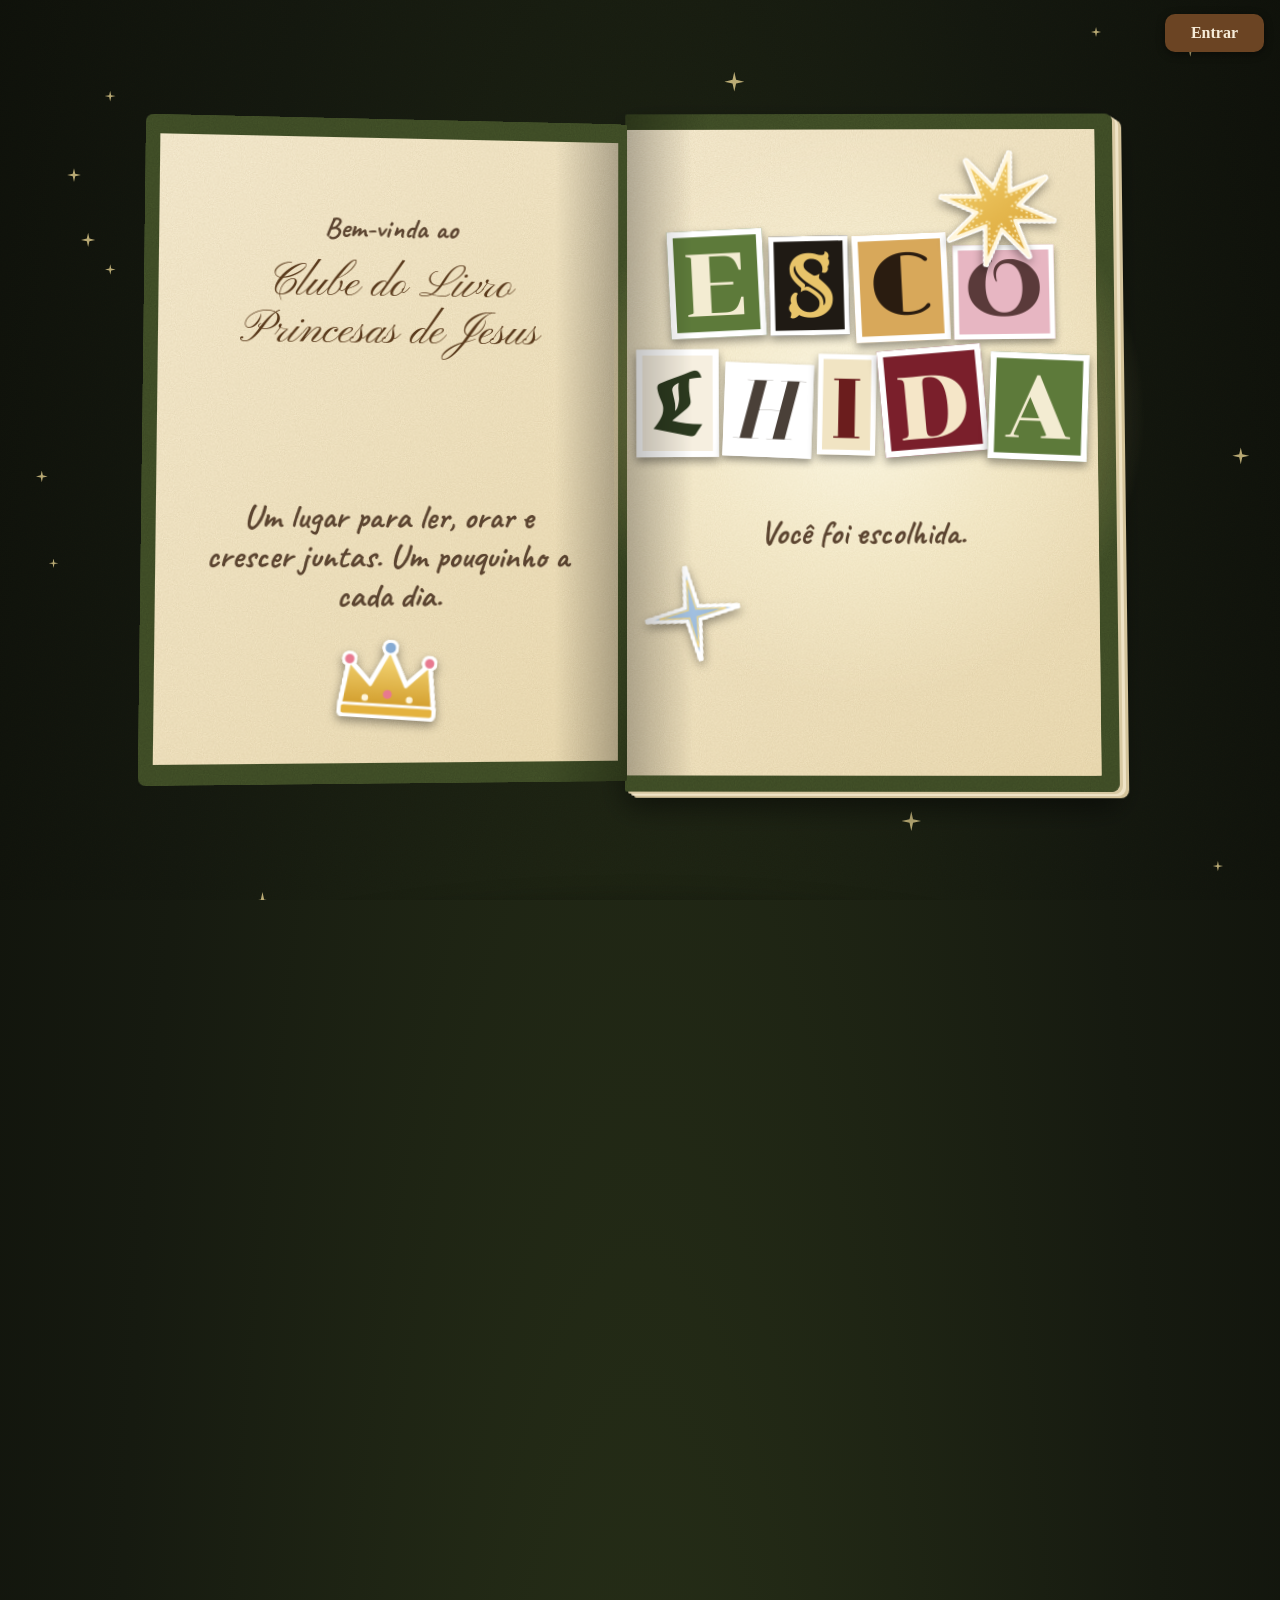
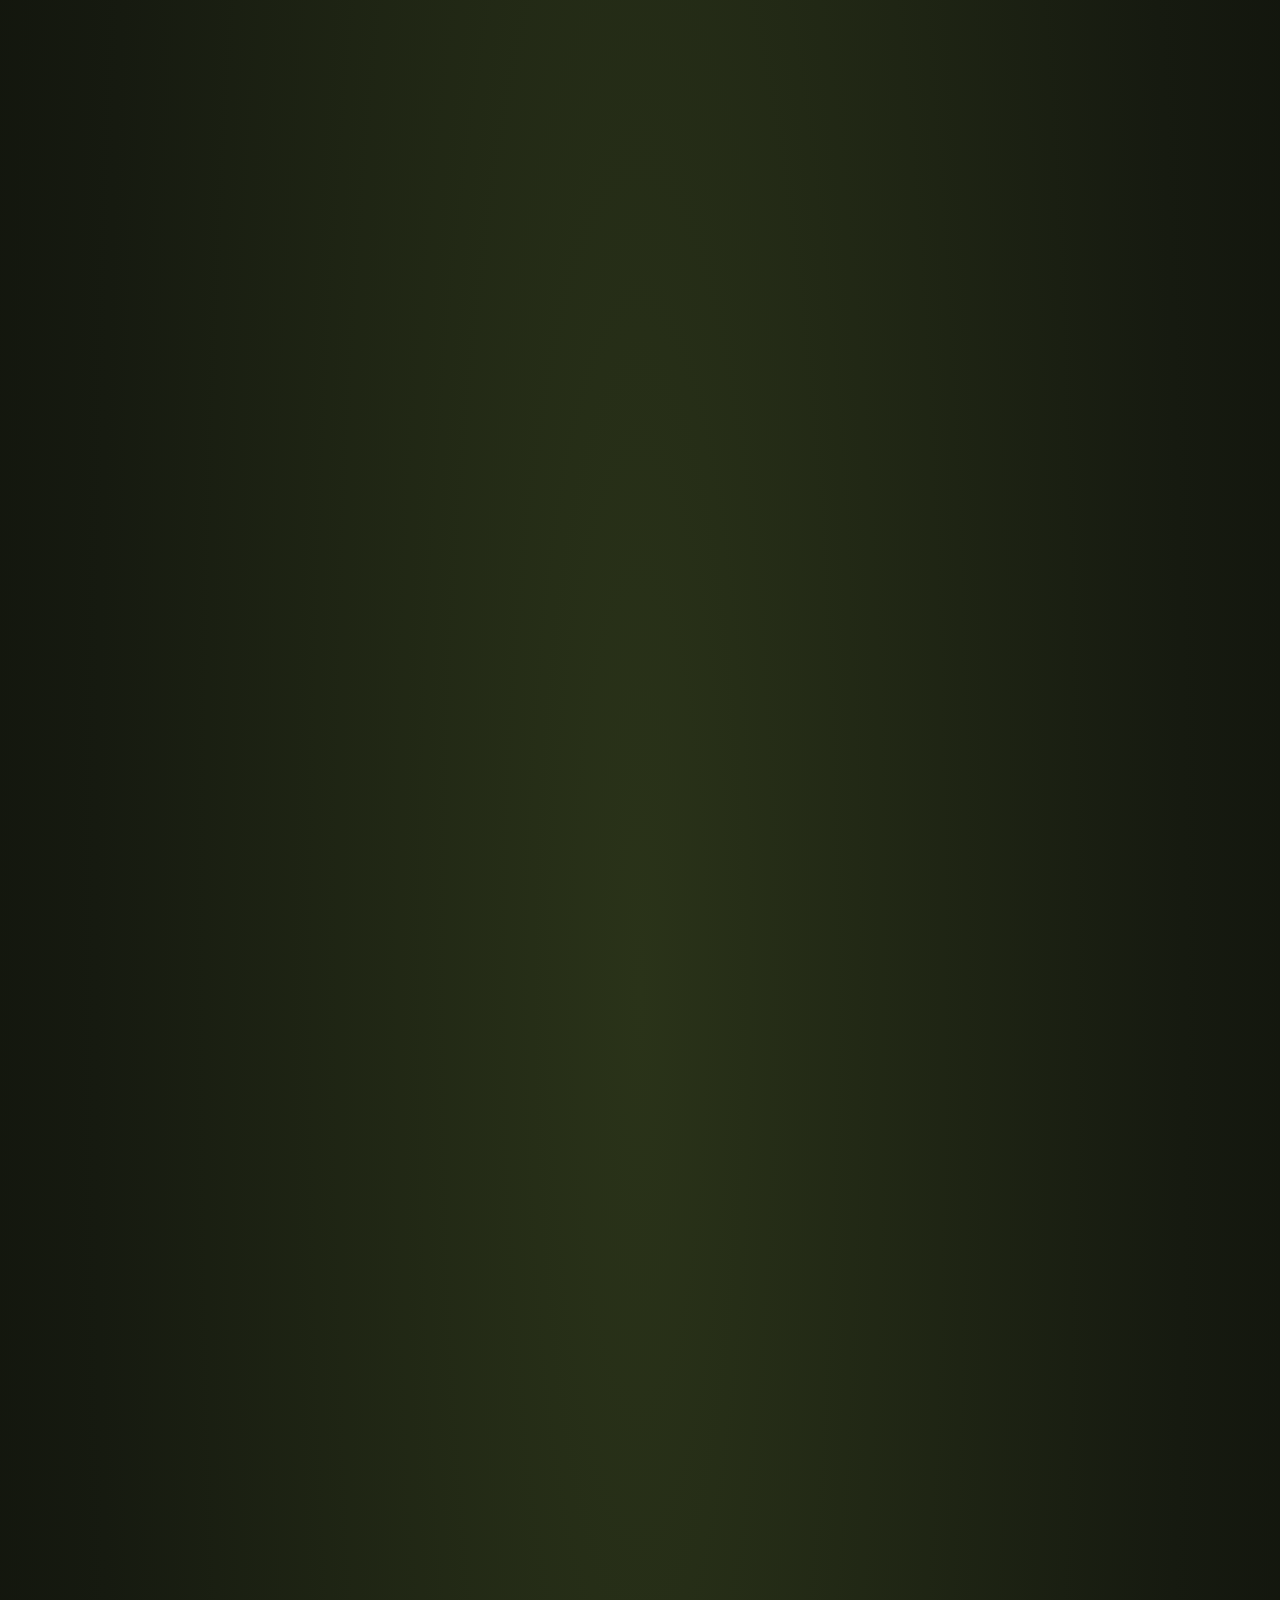
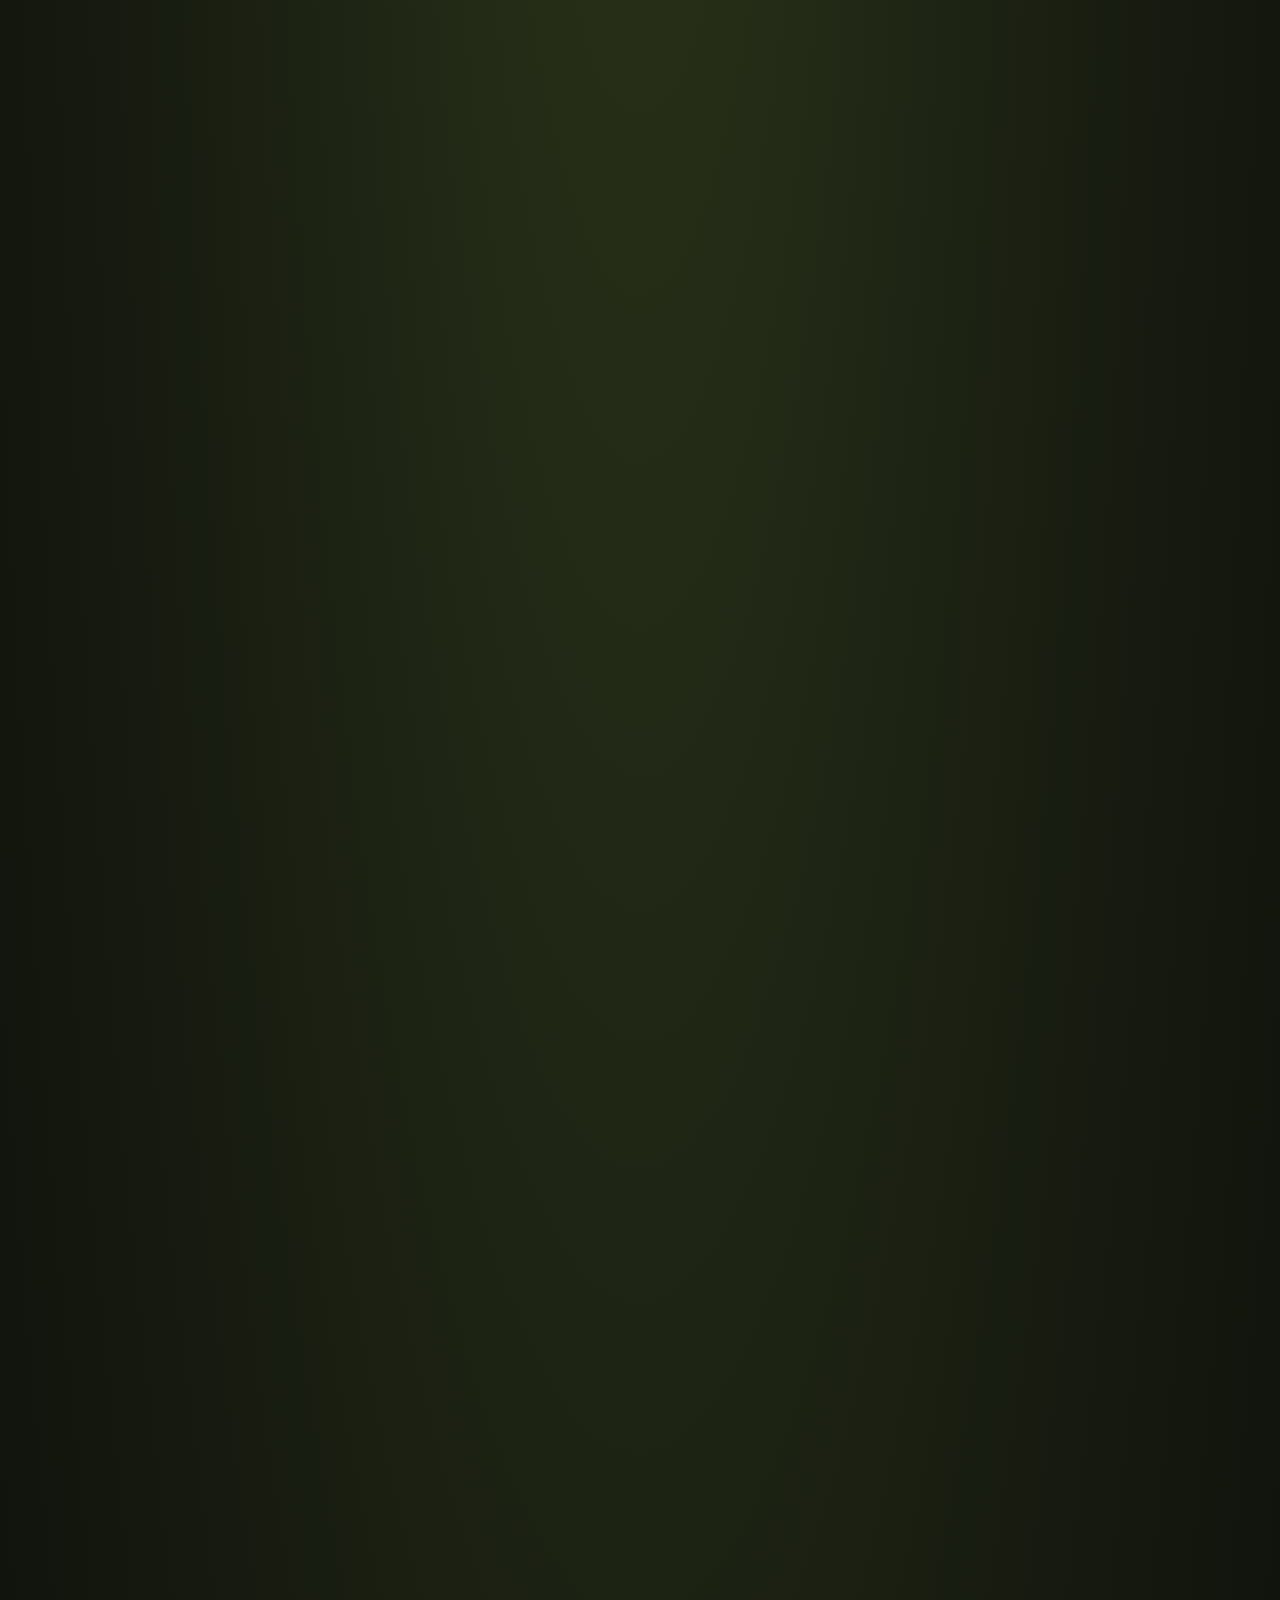
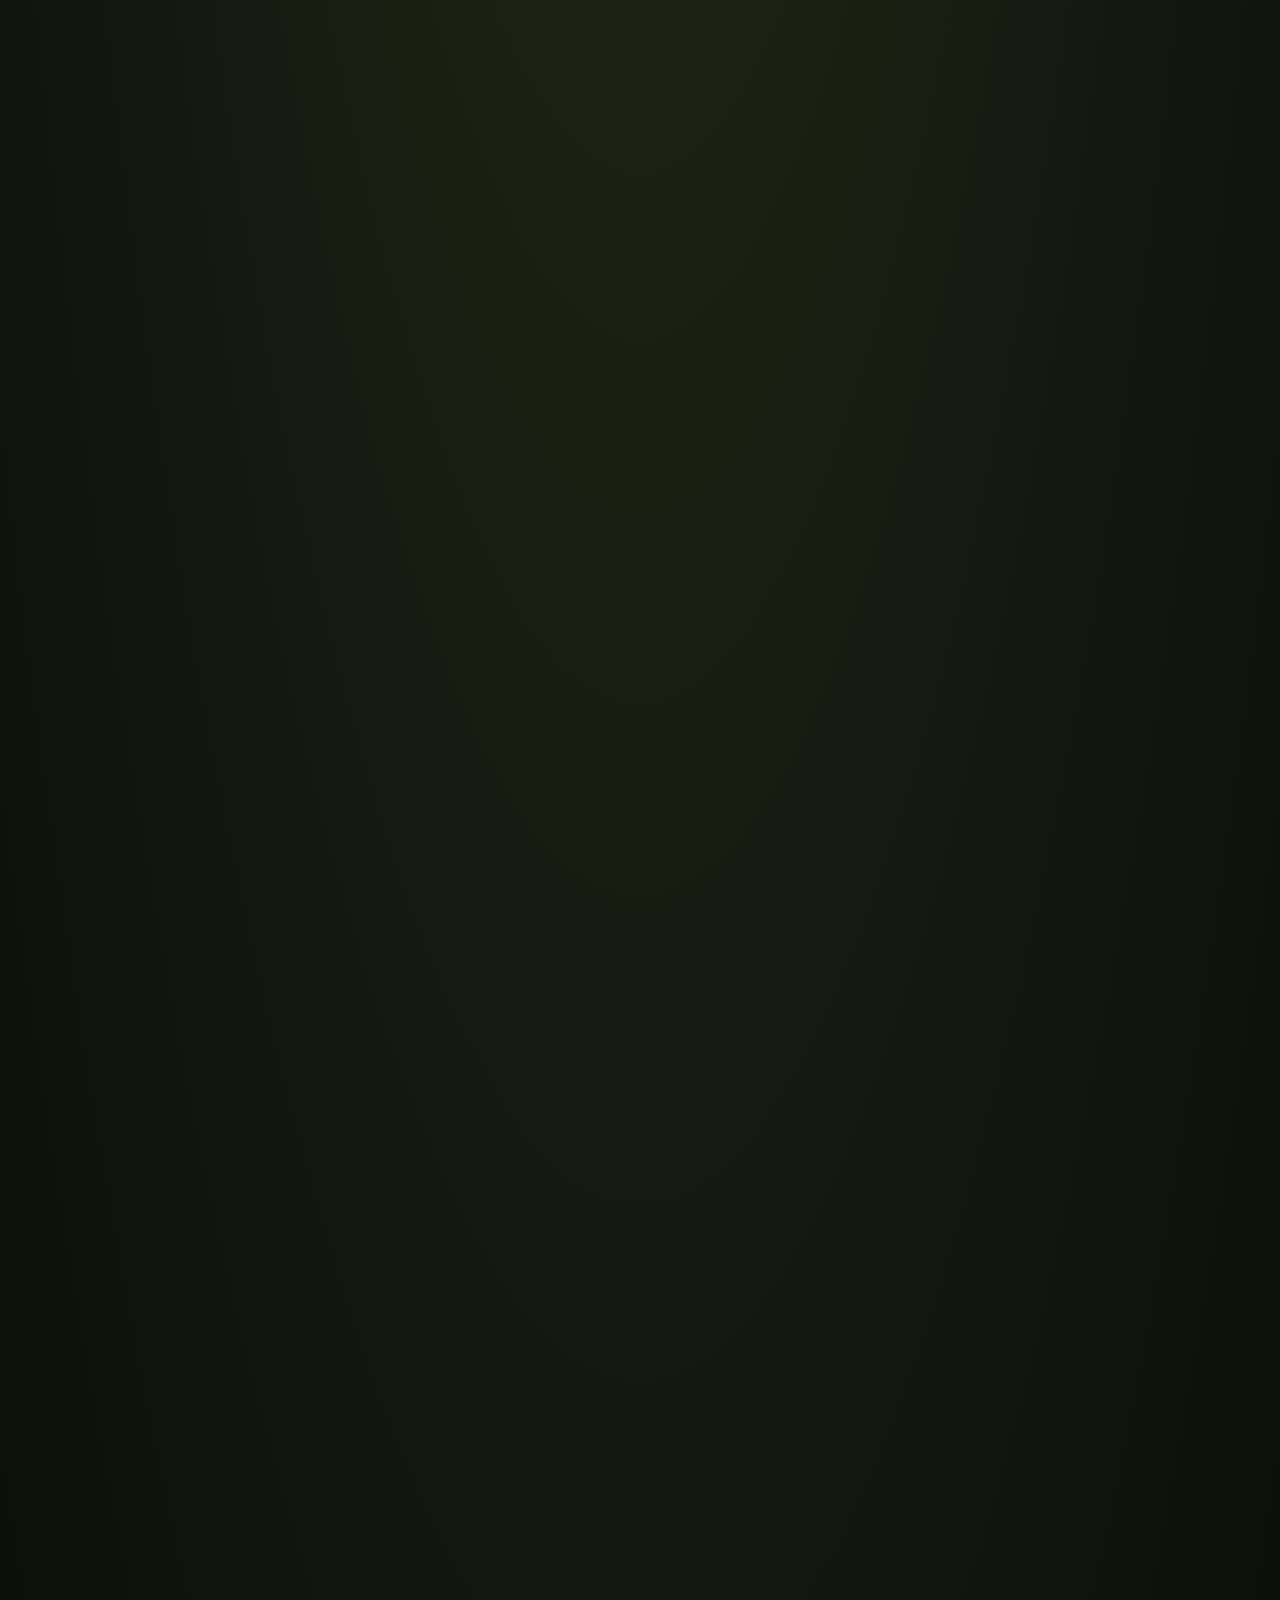
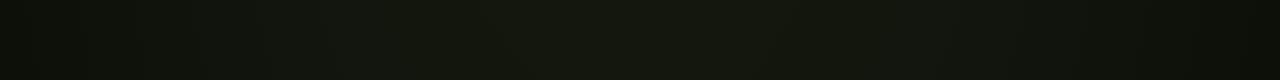
<file: index.html>
<!doctype html>
<html lang="pt-BR">
<head>
<meta charset="utf-8">
<meta name="viewport" content="width=device-width, initial-scale=1">
<title>Clube do Livro Princesas de Jesus</title>
<meta name="description" content="Um clube do livro para meninas ler, orar e crescer juntas. Venha participar.">
<meta name="theme-color" content="#161a10">
<link rel="preconnect" href="https://fonts.googleapis.com">
<link rel="preconnect" href="https://fonts.gstatic.com" crossorigin>
<link href="https://fonts.googleapis.com/css2?family=Abril+Fatface&family=Bodoni+Moda:ital,wght@1,700&family=Caveat:wght@500;700&family=Chonburi&family=Cinzel+Decorative:wght@900&family=Limelight&family=Playfair+Display:wght@900&family=Pinyon+Script&family=Rye&family=UnifrakturCook:wght@700&display=swap" rel="stylesheet">
<link rel="icon" href="data:image/svg+xml,%3Csvg xmlns=%27http://www.w3.org/2000/svg%27 viewBox=%270 0 100 100%27%3E%3Ctext y=%27.9em%27 font-size=%2790%27%3E%F0%9F%93%96%3C/text%3E%3C/svg%3E">
<link rel="stylesheet" href="landing.css">
</head>
<body>
<a class="login" href="app.html">Entrar</a>

<main>
  <div class="scroller" id="scroller">
    <div class="stage" id="stage">
      <div class="sparkfield" id="sparkfield" aria-hidden="true"></div>
      <div class="scene">
        <div class="shadow" aria-hidden="true"></div>

        <div class="flyers" id="flyers" aria-hidden="true"></div>

        <div class="book" id="book">
          <!-- contracapa / última página -->
          <div class="base">
            <div class="board"></div>
            <div class="paper right pg" data-spread="3">
              <div class="halo"></div>
              <div class="stk" style="left:30%;top:6%;width:40%;--r:-6deg;--d:.1s" data-art="crown"></div>
              <h2 class="script big" style="top:30%">Seu lugar já está guardado</h2>
              <p class="hand" style="top:52%">Leia um pouquinho por dia, anote o que Deus falar ao seu coração e caminhe com outras meninas.</p>
              <div class="stk" style="left:3%;top:79%;width:17%;--r:-8deg;--d:.35s" data-art="orchid"></div>
              <div class="stk" style="left:74%;top:72%;width:19%;--r:6deg;--d:.5s" data-art="lamb"></div>
              <i class="spark" style="left:80%;top:20%"></i><i class="spark" style="left:16%;top:30%;--t:1.3s"></i>
            </div>
          </div>

          <!-- folha 2: frente = Jesus abraçando | verso = Como funciona -->
          <div class="leaf" data-leaf="2">
            <div class="face front paper right pg" data-spread="2">
              <div class="halo big"></div>
              <div class="stk hug" style="left:8%;top:9%;width:84%;--r:-1deg;--d:.05s" data-art="hug"></div>
              <p class="hand" style="top:84%">Ele te abraça, filha.</p>
              <i class="spark" style="left:10%;top:12%"></i><i class="spark" style="left:86%;top:20%;--t:1.5s"></i><i class="spark" style="left:78%;top:60%;--t:2.1s"></i>
            </div>
            <div class="face back paper left pg" data-spread="3">
              <h2 class="script" style="top:7%">Como funciona</h2>
              <ol class="steps">
                <li><b>1</b><span>Leia suas páginas do dia. O cronograma é gerado sozinho.</span></li>
                <li><b>2</b><span>Responda as 3 perguntas: o que me marcou, o que aprendi, pelo que quero orar.</span></li>
                <li><b>3</b><span>Marque o check e veja o clube avançar junto com você.</span></li>
              </ol>
              <div class="stk" style="left:66%;top:78%;width:26%;--r:8deg;--d:.4s" data-art="starGold"></div>
            </div>
          </div>

          <!-- folha 1: frente = Escolhida | verso = Filha amada -->
          <div class="leaf" data-leaf="1">
            <div class="face front paper right pg" data-spread="1">
              <div class="halo"></div>
              <div class="ransom" data-ransom="ESCO|LHIDA" style="top:15%" aria-hidden="true"></div>
              <p class="hand" style="top:60%">Você foi escolhida.</p>
              <div class="stk" style="left:66%;top:3%;width:26%;--r:12deg;--d:.7s" data-art="starGold"></div>
              <div class="stk" style="left:4%;top:68%;width:20%;--r:-10deg;--d:.8s" data-art="starBlue"></div>
              <i class="spark" style="left:12%;top:8%"></i><i class="spark" style="left:90%;top:50%;--t:1.7s"></i><i class="spark" style="left:48%;top:86%;--t:2.4s"></i>
            </div>
            <div class="face back paper left pg" data-spread="2">
              <div class="halo"></div>
              <div class="ransom" data-ransom="FILHA|AMADA" style="top:15%" aria-hidden="true"></div>
              <p class="hand" style="top:60%">Amada desde sempre.</p>
              <div class="stk" style="left:36%;top:70%;width:26%;--r:-6deg;--d:.7s" data-art="heart"></div>
              <div class="stk" style="left:68%;top:73%;width:17%;--r:7deg;--d:.9s" data-art="fairy"></div>
              <i class="spark" style="left:10%;top:10%;--t:1.2s"></i><i class="spark" style="left:88%;top:12%;--t:1.9s"></i>
            </div>
          </div>

          <!-- folha 0: frente = capa | verso = guarda -->
          <div class="leaf" data-leaf="0">
            <div class="face front cover">
              <div class="velvet"></div>
              <div class="frame" id="frame"></div>
              <div class="stk c" style="left:5%;top:5%;width:40%;--r:-6deg" data-art="moon"></div>
              <div class="stk c" style="left:50%;top:3%;width:24%;--r:8deg" data-art="starGold"></div>
              <div class="stk c" style="left:24%;top:14%;width:36%;--r:4deg" data-art="starBlue"></div>
              <h1 class="covertitle">
                <span class="sr">Clube do Livro Princesas de Jesus</span>
                <span class="ransom" data-ransom="CLUBE" aria-hidden="true"></span>
                <span class="do" aria-hidden="true">do</span>
                <span class="ransom" data-ransom="LIVRO" aria-hidden="true"></span>
                <span class="sub" aria-hidden="true">Princesas de Jesus</span>
              </h1>
              <div class="stk c" style="left:70%;top:75%;width:24%;--r:6deg" data-art="orchid"></div>
              <div class="stk c" style="left:56%;top:77%;width:12%;--r:-8deg" data-art="fairy"></div>
              <div class="stk c" style="left:7%;top:72%;width:17%;--r:-5deg" data-art="lamb"></div>
              <i class="spark" style="left:30%;top:66%"></i><i class="spark" style="left:80%;top:30%;--t:1.6s"></i>
            </div>
            <div class="face back endpaper">
              <div class="paper left pg inset" data-spread="1">
                <p class="hand small" style="top:12%">Bem-vinda ao</p>
                <h2 class="script big" style="top:20%">Clube do Livro Princesas de Jesus</h2>
                <p class="hand" style="top:58%">Um lugar para ler, orar e crescer juntas. Um pouquinho a cada dia.</p>
                <div class="stk" style="left:38%;top:80%;width:24%;--r:4deg;--d:.5s" data-art="crown"></div>
              </div>
            </div>
          </div>
        </div>

      </div>

      <div class="scrollcue" id="scrollcue" aria-hidden="true">
        <svg class="cue-mouse" viewBox="0 0 32 52" fill="none" stroke="currentColor" stroke-width="2.2" stroke-linecap="round"><rect x="3" y="3" width="26" height="46" rx="13"/><line class="wheel" x1="16" y1="12" x2="16" y2="20"/></svg>
        <svg class="cue-swipe" viewBox="0 0 40 52" fill="none" stroke="currentColor" stroke-width="2.6" stroke-linecap="round" stroke-linejoin="round"><path class="c1" d="M8 8l12 12 12-12"/><path class="c2" d="M8 24l12 12 12-12"/></svg>
      </div>

      <a class="cta" id="cta" href="app.html">Venha Participar</a>
    </div>
  </div>
</main>
<noscript><p style="text-align:center;padding:2rem"><a href="app.html" style="color:#f1d889">Venha Participar</a></p></noscript>

<script type="module" src="landing.js"></script>
</body>
</html>
</file>
<file: landing.css>
:root{
  --ink:#3a2c1c; --paper:#f4e8cc; --paper-d:#e6d4aa; --gold:#e9c46a;
  --green:#46552a; --green-d:#2f3a1b; --bg:#12150d;
  --noise-soft:url("data:image/svg+xml;utf8,<svg xmlns='http://www.w3.org/2000/svg' width='220' height='220'><filter id='n'><feTurbulence type='fractalNoise' baseFrequency='.8' numOctaves='3' stitchTiles='stitch'/><feColorMatrix values='0 0 0 0 .35  0 0 0 0 .25  0 0 0 0 .1  0 0 0 .22 0'/></filter><rect width='100%' height='100%' filter='url(%23n)'/></svg>");
  --noise:url("data:image/svg+xml;utf8,<svg xmlns='http://www.w3.org/2000/svg' width='220' height='220'><filter id='n'><feTurbulence type='fractalNoise' baseFrequency='.8' numOctaves='3' stitchTiles='stitch'/><feColorMatrix values='0 0 0 0 0  0 0 0 0 0  0 0 0 0 0  0 0 0 .55 0'/></filter><rect width='100%' height='100%' filter='url(%23n)'/></svg>");
}
*{box-sizing:border-box}
html{background:var(--bg)}
body{margin:0;background:radial-gradient(ellipse at 50% 40%,#2a3319 0%,#161a10 60%,#0d0f09 100%);color:var(--paper);font-family:"Caveat",cursive;overflow-x:hidden}
.sr{position:absolute;width:1px;height:1px;overflow:hidden;clip:rect(0 0 0 0);white-space:nowrap}

.login{position:fixed;top:14px;right:16px;z-index:50;display:inline-block;padding:11px 26px;border-radius:10px;text-decoration:none;font:600 1rem/1 Georgia,"Times New Roman",serif;color:#f6ecd9;background:#6b4423;box-shadow:0 2px 8px #0006;transition:background .2s}
.login:hover{background:#7d5230}
.login:active{background:#5a3920}
.login:focus-visible{outline:2px solid #f6ecd9;outline-offset:3px}

/* ---------- palco ---------- */
.scroller{height:720vh;position:relative}
.stage{position:sticky;top:0;height:100vh;height:100svh;overflow:hidden}
.stage::before{content:"";position:absolute;inset:0;background:var(--noise);opacity:.18;mix-blend-mode:overlay;pointer-events:none}
.scene{position:absolute;inset:0;display:grid;place-items:center;perspective:2200px}

/* ---------- livro ---------- */
.book{
  --bw:min(44vw,52vh,520px); --ratio:1.38; --bh:calc(var(--bw)*var(--ratio)); --u:calc(var(--bw)/100);
  --o:0; --sc:1; --rx:8deg; --ry:-14deg;
  position:relative;width:var(--bw);height:var(--bh);transform-style:preserve-3d;
  transform:translateX(calc(var(--bw)*var(--o)*.5)) scale(var(--sc)) rotateX(var(--rx)) rotateY(var(--ry));
  will-change:transform;
}
@media (max-aspect-ratio:4/5){.book{--bw:46vw;--ratio:1.55}}
.shadow{position:absolute;left:50%;top:50%;width:calc(min(44vw,52vh,520px)*2.1);height:calc(min(44vw,52vh,520px)*.5);transform:translate(-50%,calc(min(44vw,52vh,520px)*.92));background:radial-gradient(closest-side,#000a,#0000);filter:blur(6px);pointer-events:none}
@media (max-aspect-ratio:4/5){.shadow{width:calc(46vw*2.1);height:calc(46vw*.5);transform:translate(-50%,calc(46vw*1.05))}}

.leaf,.base{position:absolute;inset:0;transform-origin:left center;transform-style:preserve-3d}
.base{transform:translateZ(0)}
.face,.face *{backface-visibility:hidden;-webkit-backface-visibility:hidden}
.face{position:absolute;inset:0}
.leaf.flipped .face.front,.leaf:not(.flipped) .face.back{visibility:hidden}
.face.back{transform:rotateY(180deg)}

/* tábua verde (contracapa) */
.board{position:absolute;inset:-1.6% -2.4% -1.6% -.4%;background:linear-gradient(100deg,var(--green-d),var(--green) 14%,var(--green));border-radius:2px 8px 8px 2px;box-shadow:3px 2px 0 #d8c9a3,6px 4px 0 #efe3c6,9px 6px 0 #d3c39b,0 14px 30px #0008}
.board::after{content:"";position:absolute;inset:0;background:var(--noise);opacity:.35;mix-blend-mode:multiply;border-radius:inherit}

/* papel */
.paper{font-size:calc(var(--u)*5)}
.paper::before{content:"";position:absolute;inset:0;background:var(--noise-soft),linear-gradient(135deg,#faf0d6,#f0e0b8)}
.paper.right{margin:1.2% 1.4% 1.2% 0;inset:0;border-radius:0 3px 3px 0}
.paper.left{margin:1.2% 0 1.2% 1.4%;border-radius:3px 0 0 3px}
.paper.right::after{content:"";position:absolute;inset:0;background:linear-gradient(90deg,#0004,#0000 14%),linear-gradient(0deg,#0000,#0000);pointer-events:none}
.paper.left::after{content:"";position:absolute;inset:0;background:linear-gradient(270deg,#0004,#0000 14%);pointer-events:none}
.paper>*{position:absolute}
.base>.paper{position:absolute;margin:1.2% 2.4% 1.2% 0}
.endpaper{background:linear-gradient(280deg,var(--green-d),var(--green) 14%,var(--green));border-radius:8px 2px 2px 8px}
.endpaper::before{content:"";position:absolute;inset:0;background:var(--noise);opacity:.35;mix-blend-mode:multiply}
.endpaper .paper{position:absolute;inset:3% 2% 3% 3%;margin:0;overflow:visible}

/* capa */
.cover{background:linear-gradient(100deg,var(--green-d) 0,var(--green) 6%,#4e6030 60%,#445428);border-radius:2px 8px 8px 2px;box-shadow:inset 6px 0 10px #0006,inset -2px 0 4px #fff2}
.velvet{position:absolute;inset:0;border-radius:inherit;background:var(--noise),repeating-linear-gradient(90deg,#fff1 0 1px,#0000 1px 3px);background-blend-mode:multiply,normal;opacity:.9}
.frame{position:absolute;inset:0}.frame svg{width:100%;height:100%}
.cover::after{content:"";position:absolute;inset:0;border-radius:inherit;background:linear-gradient(90deg,#0005 0,#0000 7%),linear-gradient(115deg,#fff0 40%,#fff2 50%,#fff0 60%);pointer-events:none}
.cover .stk.c{filter:drop-shadow(0 0 0 #fff) drop-shadow(1px 1px 0 #fff) drop-shadow(-1px -1px 0 #fff) drop-shadow(0 3px 4px #0007)}
.covertitle{position:absolute;left:0;right:0;top:30%;margin:0;text-align:center;font-weight:400}
.covertitle .ransom{position:static}
.covertitle .do{display:block;font:700 calc(var(--u)*8)/1 "Caveat",cursive;color:#f3e7c0;margin:calc(var(--u)*-.5) 0 calc(var(--u)*-1);text-shadow:0 2px 3px #0007}
.covertitle .sub{display:block;font:400 calc(var(--u)*8.6)/1 "Pinyon Script",cursive;color:#f1d889;margin-top:calc(var(--u)*1.5);text-shadow:0 1px 0 #fff3,0 -1px 0 #0008}

/* figurinhas */
.stk{position:absolute;pointer-events:none}
.stk svg{display:block;width:100%;height:auto;filter:drop-shadow(0 0 0 #fff) drop-shadow(1px 0 0 #fff) drop-shadow(-1px 0 0 #fff) drop-shadow(0 1px 0 #fff) drop-shadow(0 -1px 0 #fff) drop-shadow(0 4px 5px #0006)}
.stk img{display:block;width:100%;height:auto;filter:drop-shadow(0 4px 5px #0006);user-select:none}
.polaroid{background:#fff;padding:5% 5% 14%;box-shadow:0 4px 8px #0006}
.polaroid img{filter:none;box-shadow:inset 0 0 0 1px #0001}
.fly .bob{width:100%;height:100%}
.fly .stk{width:100%;height:100%;display:grid;place-items:center}
.fly .stk svg,.fly .stk>img{max-width:100%;max-height:100%;width:auto;height:auto}
.fly .polaroid{width:58%;height:auto}.fly .polaroid img{width:100%;height:auto}
.stk.hug svg{filter:drop-shadow(0 4px 6px #0006)}
.pg .stk{opacity:0;transform:translateY(14%) scale(.12) rotate(-28deg);transition:transform .8s cubic-bezier(.3,1.7,.5,1) var(--d,0s),opacity .25s linear var(--d,0s)}
.pg.pop .stk{opacity:1;transform:rotate(var(--r,0deg)) scale(1)}
.pg.pop .stk.hug{animation:breathe 5s ease-in-out 1.2s infinite}
@keyframes breathe{50%{transform:rotate(var(--r)) scale(1.025)}}

/* letras de recorte */
.ransom{left:0;right:0;text-align:center;line-height:1.02;font-size:calc(var(--u)*5)}
.ransom .row{display:block;margin:calc(var(--u)*1.2) 0;white-space:nowrap}
.rl{display:inline-block;font-size:calc(var(--u)*var(--fs,17));line-height:1;padding:.05em .11em .02em;margin:0 calc(var(--u)*.5);border:.07em solid #fff;box-shadow:0 .05em .1em #0006;transform:rotate(var(--tr,0deg));
  background:var(--bg-t);color:var(--c-t);font-family:var(--f-t);font-weight:var(--w-t,400);font-style:var(--s-t,normal)}
.pg .rl{opacity:0;transform:translateY(-1.2em) scale(.2) rotate(var(--tr));transition:transform .7s cubic-bezier(.3,1.8,.5,1) var(--d,0s),opacity .2s linear var(--d,0s)}
.pg.pop .rl{opacity:1;transform:rotate(var(--tr)) scale(1)}
.cover .rl{opacity:1;transform:rotate(var(--tr))}
.ransom .gap{display:inline-block;width:calc(var(--u)*3)}

/* textos nas páginas */
.script{left:8%;right:8%;margin:0;text-align:center;font:400 calc(var(--u)*7.5)/1.05 "Pinyon Script",cursive;color:#5a3a1c}
.script.big{font-size:calc(var(--u)*9.5)}
.hand{left:9%;right:9%;margin:0;text-align:center;font:700 calc(var(--u)*7)/1.15 "Caveat",cursive;color:#5b4430}
.hand.small{font-size:calc(var(--u)*6)}
.pg .script,.pg .hand,.pg .steps{opacity:0;transform:translateY(8px);transition:opacity .7s ease .25s,transform .7s ease .25s}
.pg.pop .script,.pg.pop .hand,.pg.pop .steps{opacity:1;transform:none}
.steps{left:8%;right:8%;top:25%;margin:0;padding:0;list-style:none;display:grid;gap:calc(var(--u)*5)}
.steps li{display:flex;gap:calc(var(--u)*3.5);align-items:flex-start;font:700 calc(var(--u)*5.6)/1.15 "Caveat",cursive;color:#5b4430}
.steps b{flex:none;width:calc(var(--u)*10);height:calc(var(--u)*10);border-radius:50%;display:grid;place-items:center;background:#7a1f2b;color:#f6e6c8;font:400 calc(var(--u)*6) "Abril Fatface",serif;border:2px solid #fff;box-shadow:0 2px 4px #0005}

/* brilho */
.halo{position:absolute!important;left:50%;top:44%;width:120%;aspect-ratio:1;translate:-50% -50%;border-radius:50%;background:radial-gradient(closest-side,#fff0b8dd,#f7dc8766 55%,#f7dc8700);opacity:0;transition:opacity 1s ease;mix-blend-mode:screen;pointer-events:none}
.halo.big{width:150%}
.pg.pop .halo{opacity:.85;animation:pulse 4s ease-in-out infinite}
@keyframes pulse{50%{opacity:.45}}
.spark{position:absolute;width:calc(var(--u)*7);aspect-ratio:1;background:#fff8d0;clip-path:polygon(50% 0,59% 41%,100% 50%,59% 59%,50% 100%,41% 59%,0 50%,41% 41%);opacity:0;filter:drop-shadow(0 0 4px gold)}
.pg.pop .spark,.cover .spark{animation:twinkle var(--t,1.1s) ease-in-out infinite alternate}
@keyframes twinkle{0%{opacity:.1;transform:scale(.4) rotate(0)}100%{opacity:1;transform:scale(1.1) rotate(45deg)}}

/* campo de brilhos e figurinhas voadoras */
.sparkfield{position:absolute;inset:0;pointer-events:none}
.sparkfield i{position:absolute;width:var(--s);aspect-ratio:1;background:#ffe9a0;clip-path:polygon(50% 0,59% 41%,100% 50%,59% 59%,50% 100%,41% 59%,0 50%,41% 41%);opacity:0;animation:twinkle var(--t) ease-in-out var(--dl) infinite alternate}
.stage.open .sparkfield i{opacity:.7}
.flyers{position:absolute;inset:0;pointer-events:none;transform:translateZ(-6px)}
.fly{position:absolute;left:50%;top:50%;opacity:0;will-change:transform,opacity}
.fly .stk{position:static}
.fly .bob{animation:bob 5s ease-in-out infinite alternate}
@keyframes bob{to{transform:translateY(-10px) rotate(3deg)}}

/* botão */
.cta{position:absolute;left:50%;bottom:max(3.2vh,18px);z-index:20;transform:translate(-50%,16px);opacity:0;pointer-events:none;
  display:inline-block;padding:14px 34px;border-radius:10px;text-decoration:none;white-space:nowrap;
  font:600 1.1rem/1 Georgia,"Times New Roman",serif;color:#f6ecd9;background:#6b4423;border:0;
  box-shadow:0 2px 8px #0006;transition:opacity .5s ease,transform .5s ease,background .2s}
.cta.show{opacity:1;transform:translate(-50%,0);pointer-events:auto}
.cta:hover{background:#7d5230}
.cta:active{background:#5a3920}
.cta:focus-visible{outline:2px solid #f6ecd9;outline-offset:3px}

@media (max-width:600px){.cta{font-size:1rem;padding:13px 28px}.login{font-size:.95rem;padding:10px 20px}}
@media (prefers-reduced-motion:reduce){
  .pg .stk,.pg .rl,.pg .script,.pg .hand,.pg .steps{transition-duration:.01s;transition-delay:0s!important}
  .pg.pop .halo,.pg.pop .stk.hug,.fly .bob{animation:none}
}

/* indicador de scroll */
.scrollcue{position:absolute;left:50%;bottom:max(2.4vh,14px);z-index:15;translate:-50% 0;color:#f1d889;opacity:.95;transition:opacity .5s ease,transform .5s ease;pointer-events:none;filter:drop-shadow(0 2px 4px #0008)}
.scrollcue.gone{opacity:0;transform:translateY(12px)}
.scrollcue svg{display:block;width:28px;height:auto}
.cue-swipe{display:none!important}
@media (hover:none),(pointer:coarse){.cue-mouse{display:none!important}.cue-swipe{display:block!important;width:30px!important}}
.cue-mouse .wheel{animation:wheel 1.7s ease-in-out infinite}
@keyframes wheel{0%{transform:translateY(0);opacity:1}70%{transform:translateY(12px);opacity:0}100%{transform:translateY(0);opacity:0}}
.cue-swipe .c1{animation:chev 1.6s ease-in-out infinite}
.cue-swipe .c2{animation:chev 1.6s ease-in-out .25s infinite}
@keyframes chev{0%{opacity:.15;transform:translateY(-4px)}50%{opacity:1}100%{opacity:.15;transform:translateY(5px)}}
@media (prefers-reduced-motion:reduce){.cue-mouse .wheel,.cue-swipe .c1,.cue-swipe .c2{animation:none}}
</file>
